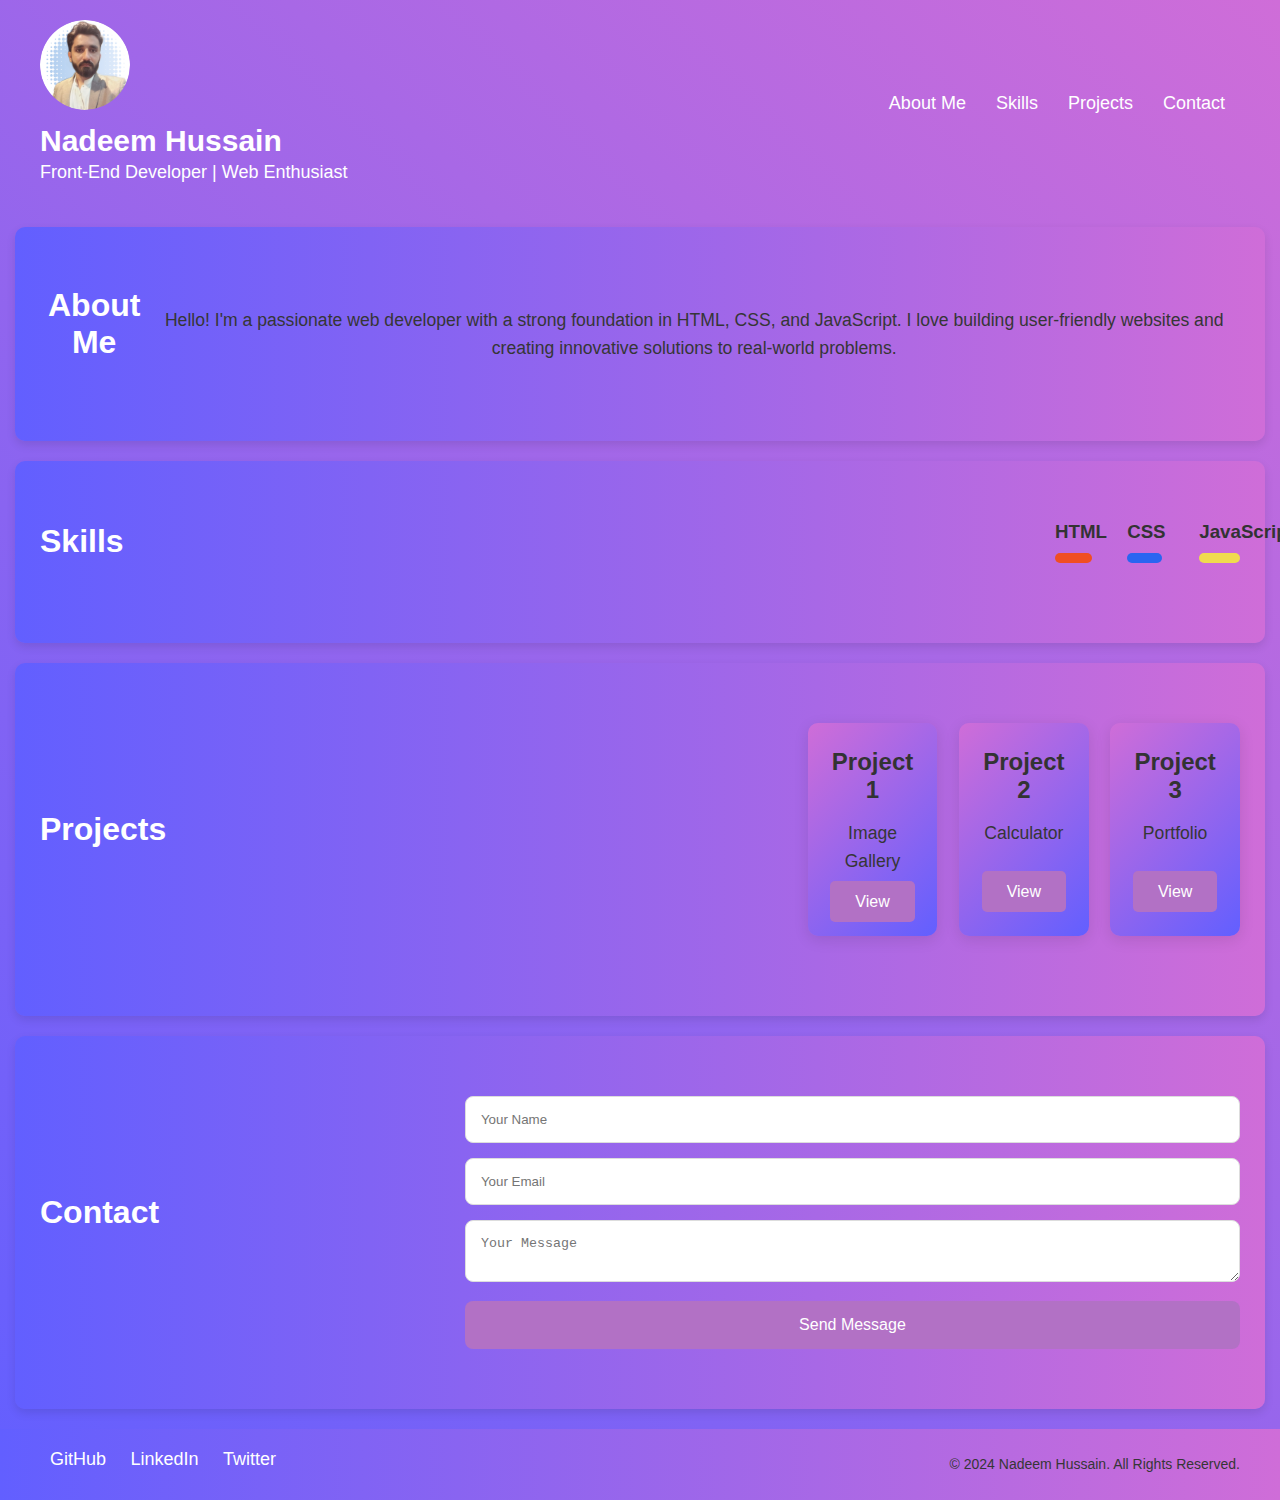
<file: AlphaCode-personal-portfolio/index.html>
<!DOCTYPE html>
<html lang="en">
  <head>
    <meta charset="UTF-8" />
    <meta http-equiv="X-UA-Compatible" content="IE=edge" />
    <meta name="viewport" content="width=device-width, initial-scale=1.0" />
    <title>My Portfolio</title>
    <link rel="stylesheet" href="style.css" />
  </head>

  <body>
    <header>
      <div class="container">
        <div class="profile">
          <img src="images/profile-pic.png" alt="Profile Picture" />
          <h1>Nadeem Hussain</h1>
          <p>Front-End Developer | Web Enthusiast</p>
        </div>
        <nav>
          <ul>
            <li><a href="#about">About Me</a></li>
            <li><a href="#skills">Skills</a></li>
            <li><a href="#projects">Projects</a></li>
            <li><a href="#contact">Contact</a></li>
          </ul>
        </nav>
      </div>
    </header>

    <section id="about" class="section">
      <div class="container">
        <h2>About Me</h2>
        <p>
          Hello! I'm a passionate web developer with a strong foundation in
          HTML, CSS, and JavaScript. I love building user-friendly websites and
          creating innovative solutions to real-world problems.
        </p>
      </div>
    </section>

    <section id="skills" class="section">
      <div class="container">
        <h2>Skills</h2>
        <div class="skill-set">
          <div class="skill">
            <h3>HTML</h3>
            <div class="progress-bar html"></div>
          </div>
          <div class="skill">
            <h3>CSS</h3>
            <div class="progress-bar css"></div>
          </div>
          <div class="skill">
            <h3>JavaScript</h3>
            <div class="progress-bar js"></div>
          </div>
        </div>
      </div>
    </section>

    <section id="projects" class="section">
      <div class="container">
        <h2>Projects</h2>
        <div class="project-cards">
          <div class="project-card">
            <h3>Project 1</h3>
            <p>Image Gallery</p>
            <br />
            <a
              href="https://image-gallery-gray-six.vercel.app/"
              target="_blank"
              class="btn"
              >View</a
            >
          </div>
          <div class="project-card">
            <h3>Project 2</h3>
            <p>Calculator</p>
            <br />
            <br />
            <a
              href="https://calculator-eta-liart-48.vercel.app/"
              target="_blank"
              class="btn"
              >View</a
            >
          </div>
          <div class="project-card">
            <h3>Project 3</h3>
            <p>Portfolio</p>
            <br /><br />
            <a href="#" class="btn">View</a>
          </div>
        </div>
      </div>
    </section>

    <section id="contact" class="section">
      <div class="container">
        <h2>Contact</h2>
        <form id="contact-form">
          <input type="text" name="name" placeholder="Your Name" required />
          <input type="email" name="email" placeholder="Your Email" required />
          <textarea
            name="message"
            placeholder="Your Message"
            required
          ></textarea>
          <button type="submit">Send Message</button>
        </form>
      </div>
    </section>

    <footer>
      <div class="container">
        <div class="social-links">
          <a href="https://github.com/nadeemhussain4462" target="_blank"
            >GitHub</a
          >
          <a
            href="https://www.linkedin.com/in/nadeem-hussain-96080820b/"
            target="_blank"
            >LinkedIn</a
          >
          <a href="https://twitter.com" target="_blank">Twitter</a>
        </div>
        <p>&copy; 2024 Nadeem Hussain. All Rights Reserved.</p>
      </div>
    </footer>

    <div id="popup" class="popup">
      <div class="popup-content">
        <h3>Message Sent!</h3>
        <p>Thank you for reaching out. I'll get back to you soon.</p>
        <button onclick="closePopup()">Close</button>
      </div>
    </div>

    <script src="app.js"></script>
  </body>
</html>
</file>
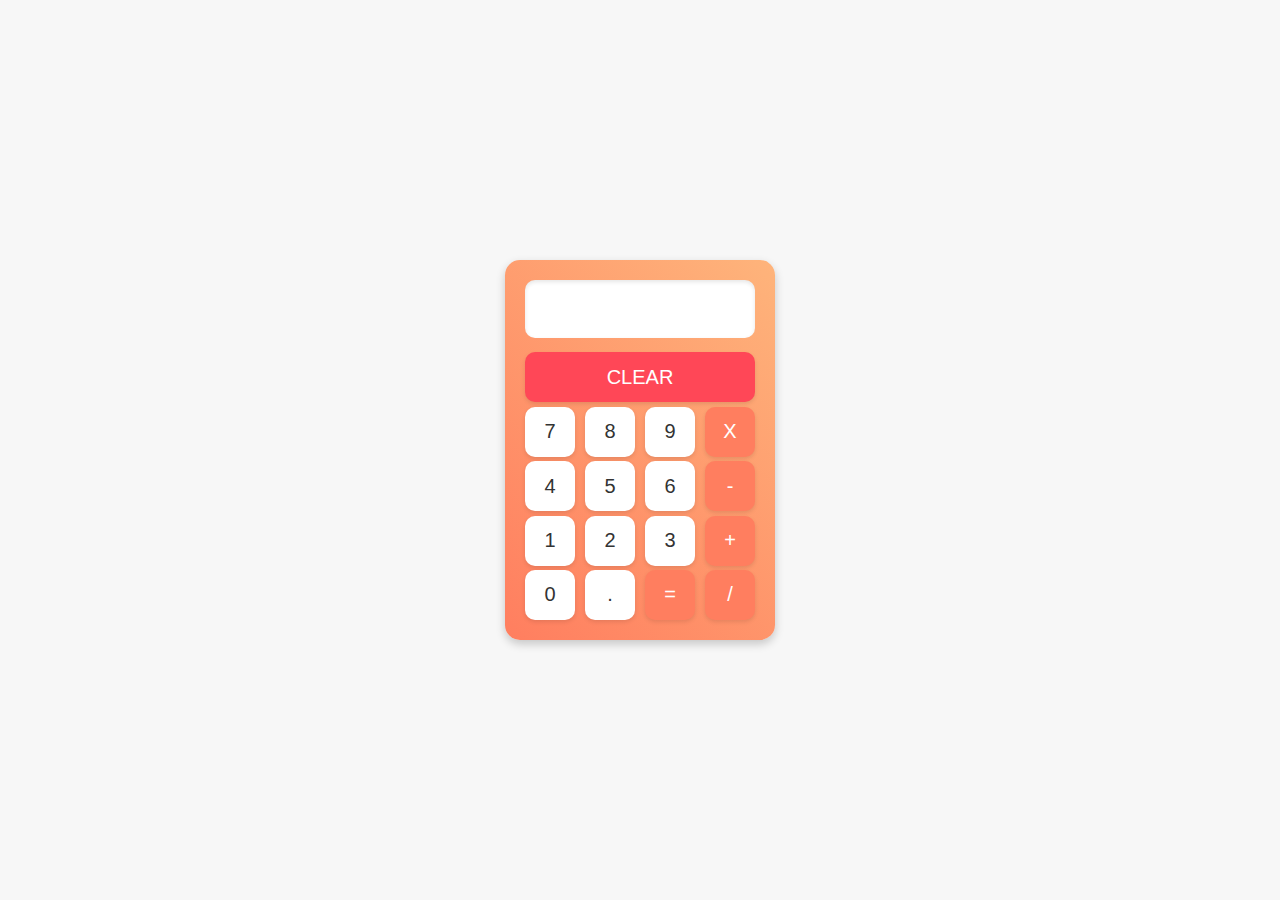
<file: Calculator/index.html>
<!DOCTYPE html>
<html lang="en">

<head>
    <meta charset="UTF-8">
    <meta http-equiv="X-UA-Compatible" content="IE=edge">
    <meta name="viewport" content="width=device-width, initial-scale=1.0">
    <title>Calculator</title>
    <link rel="stylesheet" href="style.css">
</head>

<body>
    <div class="mainDiv">
        <div class="inputBar">
            <input class="result" type="text" name="" id="showResult" readonly>
        </div>
        <div>
            <button class="clear" onclick="clearBtn()">CLEAR</button>
        </div>
        <div class="buttons">
            <button class="btn-dsg" onclick="getNumber(7)">7</button>
            <button class="btn-dsg" onclick="getNumber(8)">8</button>
            <button class="btn-dsg" onclick="getNumber(9)">9</button>
            <button class="opr" onclick="getNumber('*')">X</button>
        </div>
        <div class="buttons">
            <button class="btn-dsg" onclick="getNumber(4)">4</button>
            <button class="btn-dsg" onclick="getNumber(5)">5</button>
            <button class="btn-dsg" onclick="getNumber(6)">6</button>
            <button class="opr" onclick="getNumber('-')">-</button>
        </div>
        <div class="buttons">
            <button class="btn-dsg" onclick="getNumber(1)">1</button>
            <button class="btn-dsg" onclick="getNumber(2)">2</button>
            <button class="btn-dsg" onclick="getNumber(3)">3</button>
            <button class="opr" onclick="getNumber('+')">+</button>
        </div>
        <div class="buttons">
            <button class="btn-dsg" onclick="getNumber(0)">0</button>
            <button class="btn-dsg" onclick="getNumber('.')">.</button>
            <button class="opr" onclick="getResult()">=</button>
            <button class="opr" onclick="getNumber('/')">/</button>
        </div>
    </div>
    <script src="app.js"></script>
</body>

</html>
</file>
<file: AlphaCode-personal-portfolio/style.css>
/* Reset Styles */
* {
    margin: 0;
    padding: 0;
    box-sizing: border-box;
}

body {
    font-family: Arial, sans-serif;
    background: linear-gradient(45deg, #625fff, #cf6dd8); /* Gradient Background */
    color: #333;
}

/* Header Section */
header {
    background-color: transparent;
    padding: 20px 0;
}

.container {
    width: 100%;
    max-width: 1200px;
    margin: 0 auto;
    display: flex;
    justify-content: space-between;
    align-items: center;
}

nav ul {
    list-style-type: none;
    display: flex;
}

nav ul li {
    margin: 0 15px;
}

nav ul li a {
    color: white;
    text-decoration: none;
    font-size: 18px;
    transition: color 0.3s;
}

nav ul li a:hover {
    color: #000000;
}

.profile img {
    width: 90px;
    height: 90px;
    border-radius: 50%;
    object-fit: cover;
}

.profile h1 {
    color: white;
    font-size: 30px;
    margin-top: 10px;
}

.profile p {
    color: white;
    font-size: 18px;
}

/* Section Styles */
.section {
    padding: 60px 0;
    background: linear-gradient(90deg,#625fff, #cf6dd8); /* Gradient Background */
    margin: 20px 15px;
    border-radius: 10px;
    box-shadow: 0 4px 10px rgba(0, 0, 0, 0.1);
}

h2 {
    font-size: 32px;
    margin-bottom: 20px;
    text-align: center;
    color: white;
}

p {
    font-size: 1.1rem;
    line-height: 1.6;
    text-align: center;
    color: #363636;
}

/* Skills Section */
.skill-set {
    display: flex;
    justify-content: space-between;
    flex-wrap: wrap;
}

.skill {
    width: 22%;
    margin-bottom: 20px;
}

.progress-bar {
    background: #ccc;
    height: 10px;
    margin-top: 10px;
    border-radius: 5px;
}

.html {
    width: 90%;
    background: #f04e23;
}

.css {
    width: 85%;
    background: #2965f1;
}

.js {
    width: 100%;
    background: #f0db4f;
}

.react {
    width: 70%;
    background: #61dbfb;
}

/* Projects Section */
.project-cards {
    display: flex;
    justify-content: space-between;
    flex-wrap: wrap;
}

.project-card {
    background: linear-gradient(-45deg, #625fff, #cf6dd8); /* Gradient Background */
    border-radius: 10px;
    padding: 25px 20px;
    box-shadow: 0 4px 15px rgba(0, 0, 0, 0.1);
    width: 30%;
    margin-bottom: 20px;
    text-align: center;
    transition: transform 0.3s ease;
}

.project-card:hover {
    transform: scale(1.05);
}

.project-card h3 {
    font-size: 24px;
    margin-bottom: 15px;
}

.project-card .btn {
    padding: 12px 25px;
    background-color: #b271c5;
    color: white;
    text-decoration: none;
    border-radius: 5px;
    margin-top: 15px;
    transition: background-color 0.3s ease;
}

.project-card .btn:hover {
    background-color: #2958be;
}

/* Contact Form */
form input,
form textarea {
    width: 100%;
    padding: 15px;
    margin-bottom: 15px;
    border-radius: 8px;
    border: 1px solid #ddd;
}

form button {
    width: 100%;
    padding: 15px;
    background-color: #b271c5;
    color: white;
    border: none;
    border-radius: 8px;
    font-size: 16px;
    transition: background-color 0.3s;
}

form button:hover {
    background-color: #2958be;
}

/* Footer Section */
footer {
    background: linear-gradient(90deg,#625fff, #cf6dd8); /* Gradient Background */
    padding: 20px 0;
    color: white;
    text-align: center;
}

footer .social-links {
    margin-bottom: 10px;
}

footer .social-links a {
    color: white;
    margin: 0 10px;
    text-decoration: none;
    font-size: 18px;
}

footer .social-links a:hover {
    color: #01042e;
}

footer p {
    font-size: 14px;
}

/* Popup Styles */
.popup {
    position: fixed;
    top: 0;
    left: 0;
    width: 100%;
    height: 100%;
    background-color: rgba(0, 0, 0, 0.5);
    display: none;
    justify-content: center;
    align-items: center;
}

.popup-content {
    background: white;
    padding: 30px;
    border-radius: 10px;
    text-align: center;
}

.popup button {
    background: #b271c5;
    color: white;
    padding: 10px 20px;
    border: none;
    border-radius: 5px;
    margin-top: 20px;
    cursor: pointer;
}

.popup button:hover {
    background-color: #2958be;
}

/* Responsive Design */
@media (max-width: 768px) {
    .container {
        flex-direction: column;
        align-items: center;
    }

    .nav ul {
        flex-direction: column;
        align-items: center;
        margin-top: 20px;
    }

    .profile {
        text-align: center;
    }

    .profile img {
        width: 70px;
        height: 70px;
    }

    .profile h1 {
        font-size: 24px;
    }

    .profile p {
        font-size: 16px;
    }

    .skill-set {
        flex-direction: column;
        align-items: center;
    }

    .skill {
        width: 80%;
        margin-bottom: 15px;
    }

    .project-cards {
        flex-direction: column;
        align-items: center;
    }

    .project-card {
        width: 80%;
        margin-bottom: 20px;
    }

    h2 {
        font-size: 28px;
    }

    p {
        font-size: 1rem;
    }

    footer .social-links {
        flex-direction: column;
        align-items: center;
    }

    footer .social-links a {
        margin: 10px 0;
    }
}

/* For smaller devices */
@media (max-width: 480px) {
    .nav ul li a {
        font-size: 16px;
    }

    .project-card {
        width: 100%;
    }

    .popup-content {
        width: 90%;
    }
}
</file>
<file: Calculator/style.css>
/* General reset */
 * {
    margin: 0;
    padding: 0;
    box-sizing: border-box;
}

body {
    background: #f7f7f7;
    font-family: 'Arial', sans-serif;
    display: flex;
    justify-content: center;
    align-items: center;
    min-height: 100vh;
}

/* Main container */
.mainDiv {
    background: linear-gradient(45deg, #ff7e5f, #feb47b);
    border-radius: 15px;
    width: 270px;
    padding: 20px;
    box-shadow: 0 4px 10px rgba(0, 0, 0, 0.2);
    display: flex;
    flex-direction: column;
    justify-content: space-between;
    height: 380px;
}

/* Input display */
.inputBar {
    display: flex;
    justify-content: center;
}

.result {
    width: 100%;
    padding: 15px;
    font-size: 24px;
    text-align: right;
    background-color: white;
    border: none;
    border-radius: 10px;
    box-shadow: inset 0 2px 4px rgba(0, 0, 0, 0.1);
    margin-bottom: 10px;
}

/* Buttons */
.buttons {
    display: flex;
    justify-content: space-between;
}

.btn-dsg {
    width: 50px;
    height: 50px;
    background: #fff;
    border: none;
    border-radius: 10px;
    font-size: 20px;
    color: #333;
    box-shadow: 0 2px 4px rgba(0, 0, 0, 0.1);
    cursor: pointer;
    transition: all 0.2s ease;
}

.btn-dsg:hover {
    background-color: #f1f1f1;
    transform: scale(1.1);
}

.opr {
    width: 50px;
    height: 50px;
    background: #ff7e5f;
    border: none;
    border-radius: 10px;
    color: white;
    font-size: 20px;
    box-shadow: 0 2px 4px rgba(0, 0, 0, 0.1);
    cursor: pointer;
    transition: all 0.2s ease;
}

.opr:hover {
    background: #feb47b;
    transform: scale(1.1);
}

/* Clear button */
.clear {
    background: #ff4757;
    color: white;
    font-size: 20px;
    width: 100%;
    height: 50px;
    border: none;
    border-radius: 10px;
    box-shadow: 0 2px 4px rgba(0, 0, 0, 0.1);
    cursor: pointer;
    transition: all 0.2s ease;
}

.clear:hover {
    background: #ff6b81;
    transform: scale(1.1);
}
</file>
